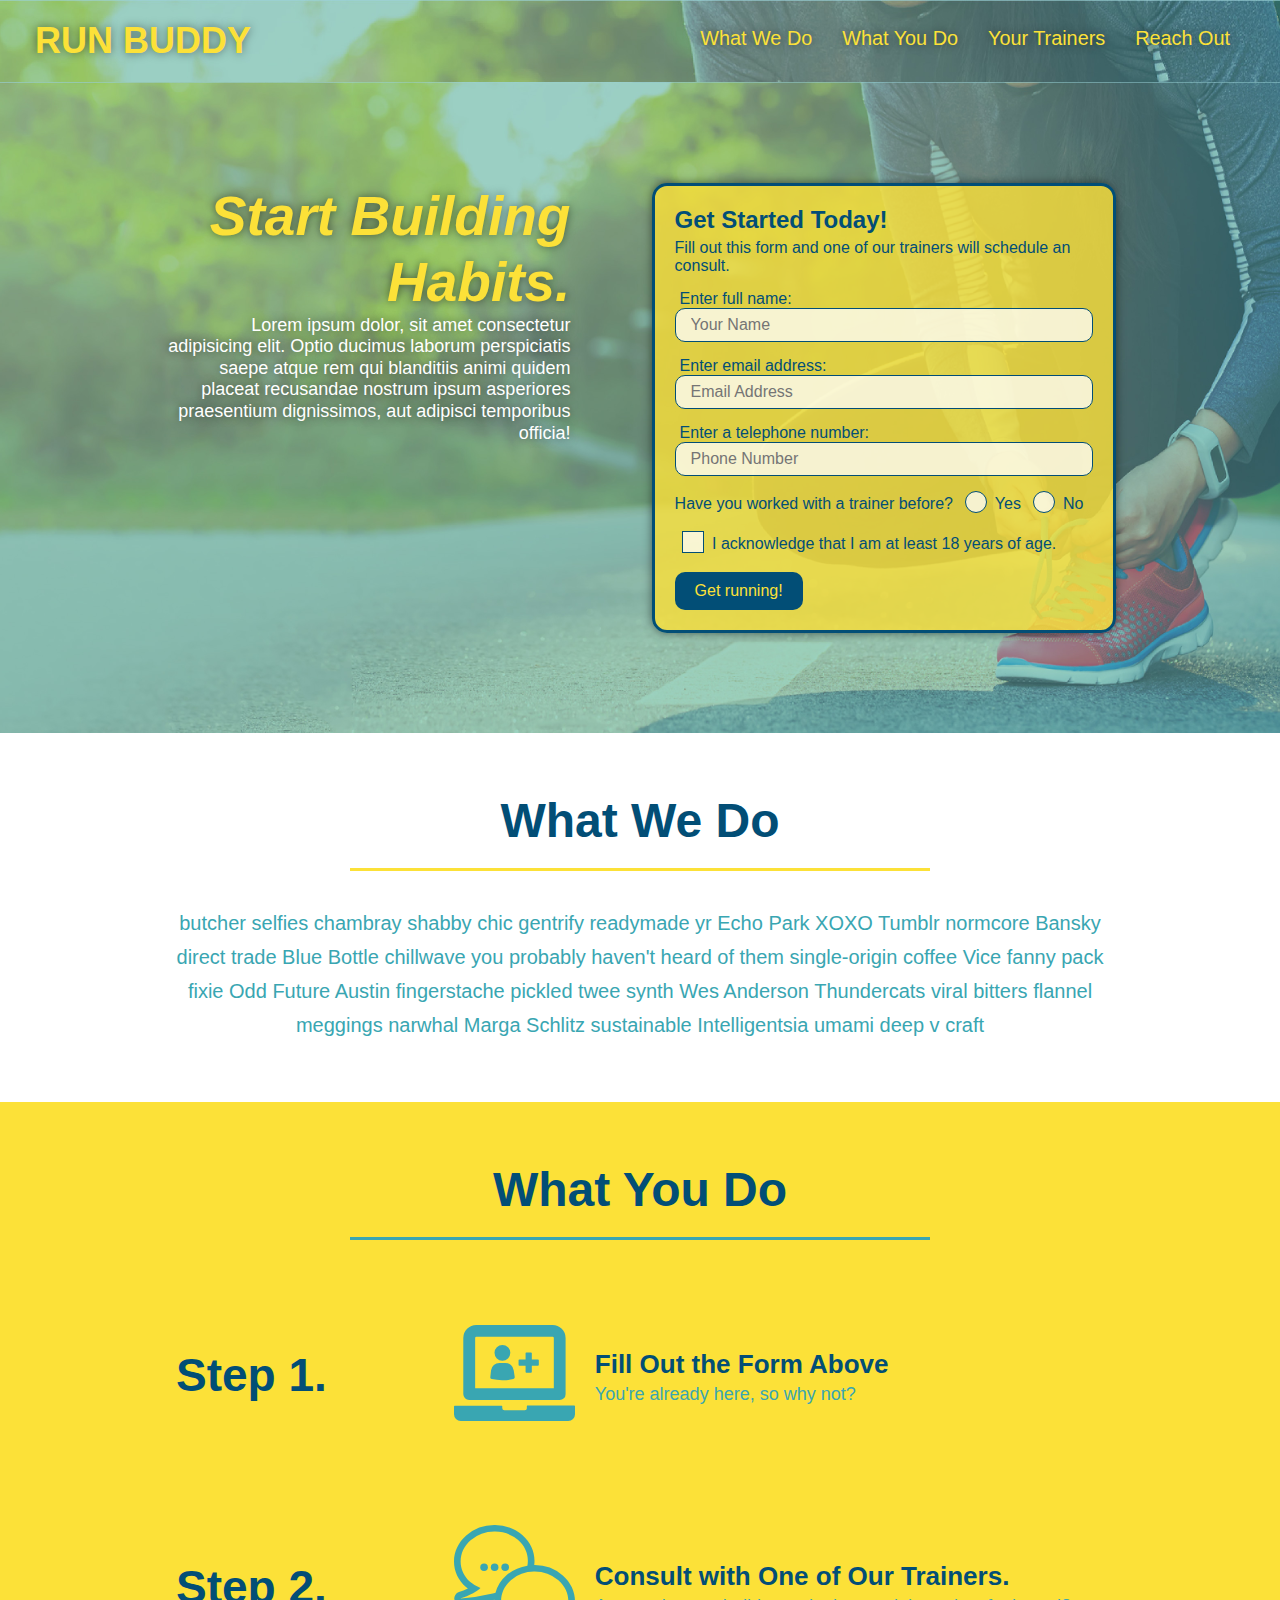
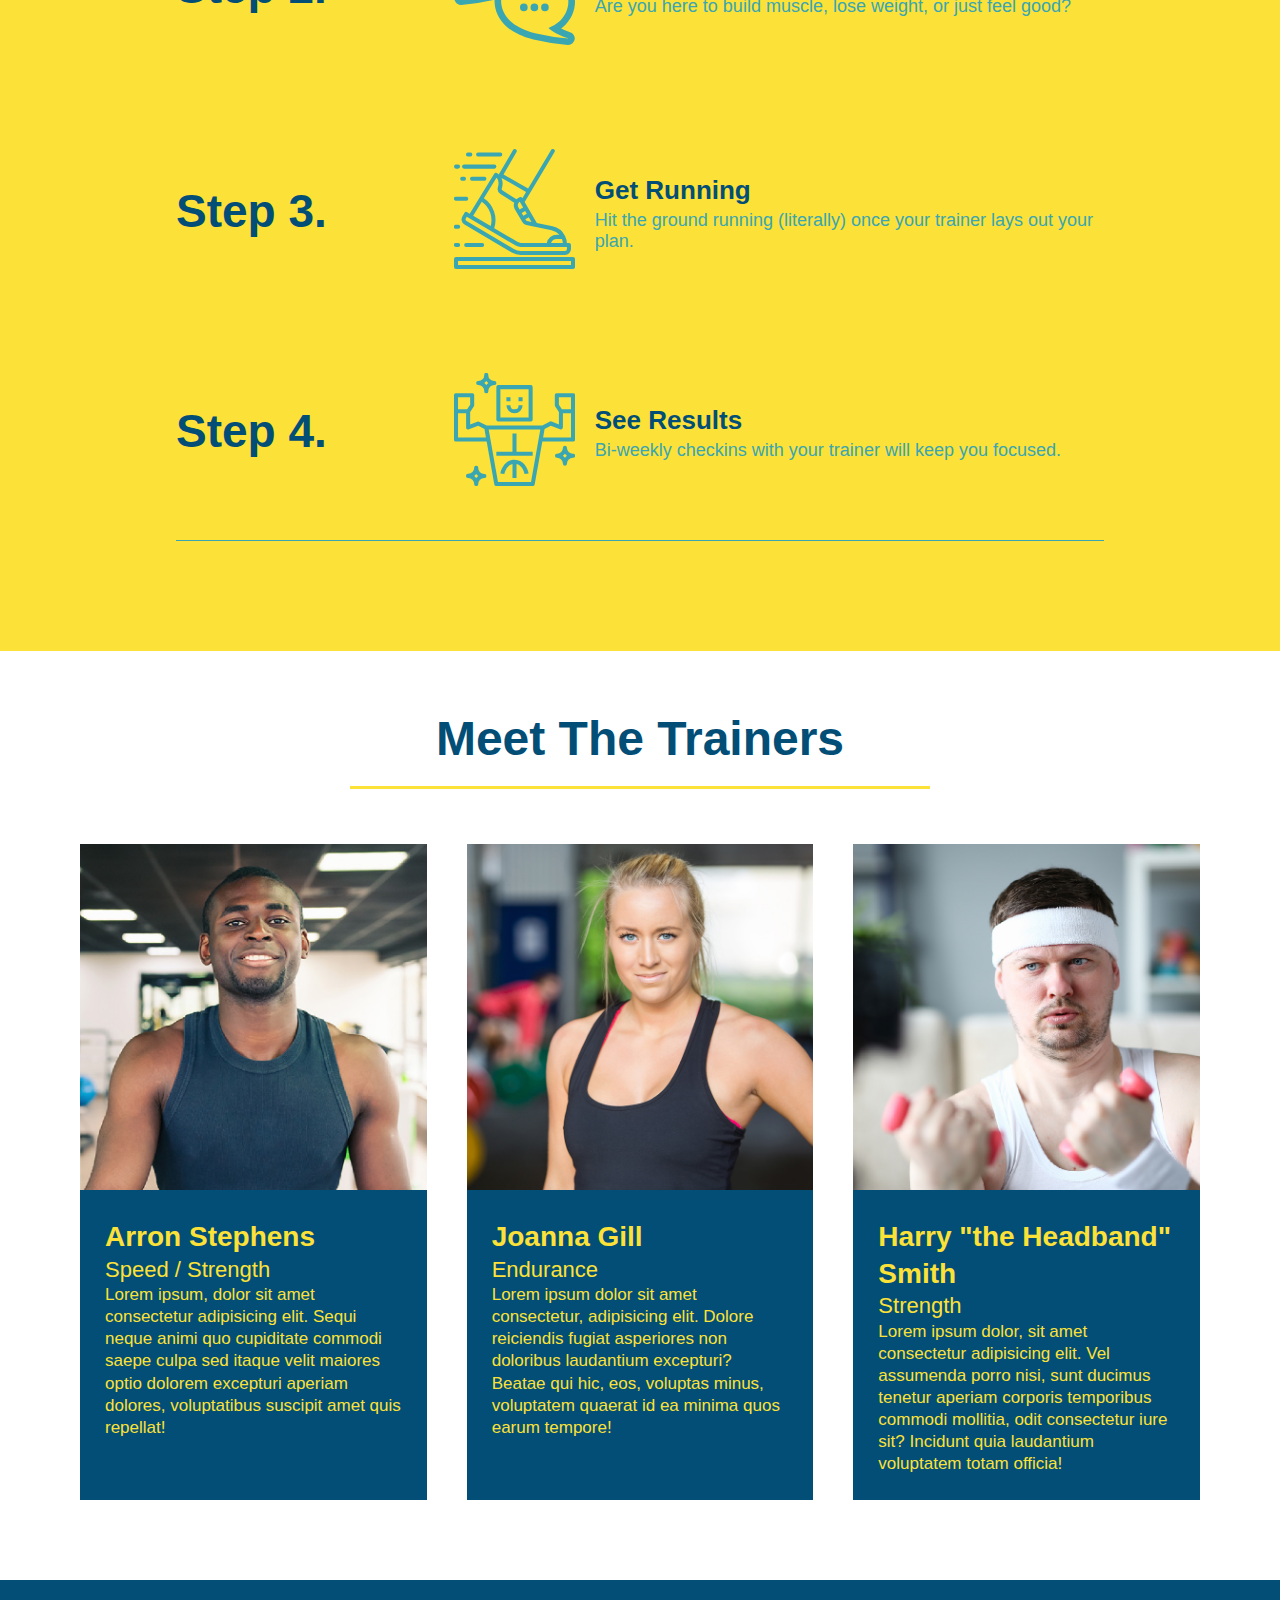
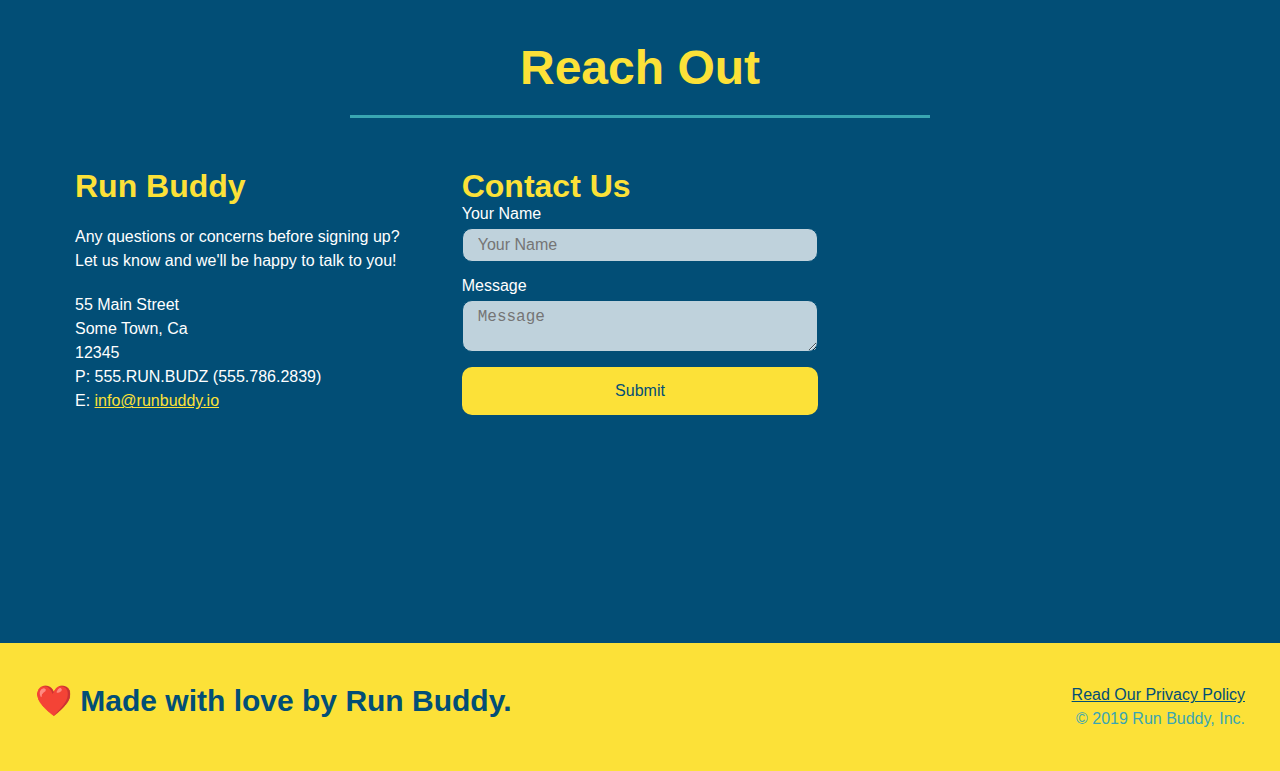
<file: index.html>
<!DOCTYPE html>
<html lang="en">
    <head>
        <link rel="stylesheet" href="./assets/css/style.css"/>
        <meta charset="UTF-8"/>
        <title>Run Buddy</title>
        <meta name="viewport" content="width=device-width, initial-scale=1.0" />
    </head>
    <body>
        <header>
            <h1>
                <a href="/">RUN BUDDY</a>
            </h1>
            <nav>
                <ul>
                    <li>
                        <a href="#what-we-do">What We Do</a>
                    </li>
                    <li>
                        <a href="#what-you-do">What You Do</a>
                    </li>
                    <li>
                        <a href="#your-trainers">Your Trainers</a>
                    </li>
                    <li>
                        <a href="#reach-out">Reach Out</a>
                    </li>
                </ul>
            </nav>
        </header>
        <!-- hero section -->
        <section class="hero">
            <div class="hero-cta">
                <h2>Start Building Habits.</h2>
                <p>
                    Lorem ipsum dolor, sit amet consectetur adipisicing elit. 
                    Optio ducimus laborum perspiciatis saepe atque rem qui blanditiis animi quidem placeat recusandae nostrum ipsum asperiores praesentium dignissimos, aut adipisci temporibus officia!
                </p>
            </div>
            <div class="hero-form">
                <h3>Get Started Today!</h3>
                <p>Fill out this form and one of our trainers will schedule an consult.</p>
                <form>
                    <label for="name">Enter full name:</label>
                    <input class="form-input" type="text" placeholder="Your Name" name="name" id="name"/>
                    <label for="email">Enter email address:</label>
                    <input class="form-input" type="email" placeholder="Email Address" name="email" id="email"/>
                    <label for="phone">Enter a telephone number:</label>
                    <input class="form-input" type="tel" placeholder="Phone Number" name="phone" id="phone"/>
                    <p>
                        Have you worked with a trainer before?
                        <span class="radio-wrapper">
                            <input type="radio" name="trainer-confirm" id="trainer-yes"/>
                            <label for="trainer-yes">Yes</label>
                        </span>
                        <span class="radio-wrapper">
                            <input type="radio" name="trainer-confirm" id="trainer-no"/>
                            <label for="trainer-no">No</label>
                        </span>
                    </p>
                    <p>
                        <span class="checkbox-wrapper">
                            <input type="checkbox" name="age-confirm" id="checkbox"/>
                            <label for="checkbox">
                                I acknowledge that I am at least 18 years of age.
                            </label>
                        </span>
                    </p>
                    <button type="submit">
                        Get running!
                    </button>
                </form>
            </div>
        </section>
        <!-- end hero -->

        <section id="what-we-do" class="intro">
            <div class="flex-row">
                <h2 class="section-title primary-border">
                    What We Do
                </h2>
            </div>
            <div class="flex-row">
                <p>
                    butcher selfies chambray shabby chic gentrify readymade yr Echo Park XOXO Tumblr normcore Bansky direct trade Blue Bottle chillwave you probably haven't heard of them single-origin coffee Vice fanny pack fixie Odd Future Austin fingerstache pickled twee synth Wes Anderson Thundercats viral bitters flannel meggings narwhal Marga Schlitz sustainable Intelligentsia umami deep v craft
                </p>
            </div>
        </section>

        <section id="what-you-do" class="steps">
            <div class="flex-row">
                <h2 class="section-title secondary-border">
                    What You Do
                </h2>
            </div>
            <div class="step">
                <h3>Step 1.</h3>
                <div class="step-info">
                    <div class="step-img">
                        <img src="./assets/images/step-1.svg" alt=""/>
                    </div>
                    <div class="step-text">
                        <h4>Fill Out the Form Above</h4>
                        <p>You're already here, so why not?</p>
                    </div>
                </div>
            </div>

            <div class="step">
                <h3>Step 2.</h3>
                <div class="step-info">
                    <div class="step-img">
                        <img src="./assets/images/step-2.svg" alt=""/>
                    </div>
                    <div class="step-text">
                        <h4>Consult with One of Our Trainers.</h4>
                        <p>Are you here to build muscle, lose weight, or just feel good?</p>
                    </div>
                </div>                
            </div>

            <div class="step">
                <h3>Step 3.</h3>
                <div class="step-info">
                    <div class="step-img">
                        <img src="./assets/images/step-3.svg" alt=""/>
                    </div>
                    <div class="step-text">
                        <h4>Get Running</h4>
                        <p>Hit the ground running (literally) once your trainer lays out your plan.</p>
                    </div>
                </div>                
            </div>

            <div class="step">
                <h3>Step 4.</h3>
                <div class="step-info">
                    <div class="step-img">
                        <img src="./assets/images/step-4.svg" alt=""/>
                    </div>
                    <div class="step-text">
                        <h4>See Results</h4>
                        <p>Bi-weekly checkins with your trainer will keep you focused.</p>
                    </div>
                </div>                
                <!-- <h3>Step 4: <span>See Results.</span></h3> -->                
            </div>
        </section>

        <section id="your-trainers">
            <div class="flex-row">
                <h2 class="section-title primary-border">
                    Meet The Trainers
                </h2>
            </div>
            <div class="trainers">
                <article class="trainer">
                    <img src="./assets/images/trainer-1.jpg" alt="Arron Stephens in his workout clothes, ready to pump iron."/>
                    <div class="trainer-bio">
                        <h3 class="trainer-name">Arron Stephens</h3>
                        <h4 class="trainer-role">Speed / Strength</h4>
                        <p>
                            Lorem ipsum, dolor sit amet consectetur adipisicing elit. Sequi neque animi quo cupiditate commodi saepe culpa sed
                            itaque velit maiores optio dolorem excepturi aperiam dolores, voluptatibus suscipit amet quis repellat!
                        </p>
                    </div>
                </article>
                <article class="trainer">
                    <img src="./assets/images/trainer-2.jpg" alt="Joanna Gill cooling off after a workout."/>
                    <div class="trainer-bio">
                        <h3 class="trainer-name">Joanna Gill</h3>
                        <h4 class="trainer-role">Endurance</h4>
                        <p>
                            Lorem ipsum dolor sit amet consectetur, adipisicing elit. Dolore reiciendis fugiat asperiores non doloribus laudantium excepturi? 
                            Beatae qui hic, eos, voluptas minus, voluptatem quaerat id ea minima quos earum tempore!
                        </p>
                    </div>
                </article>
                <article class="trainer">
                    <img src="./assets/images/trainer-3.jpg" alt="Harry Smith wearing a headband and lifting comically small pink weights."/>
                    <div class="trainer-bio">
                        <h3 class="trainer-name">Harry "the Headband" Smith</h3>
                        <h4 class="trainer-role">Strength</h4>
                        <p>
                            Lorem ipsum dolor, sit amet consectetur adipisicing elit. Vel assumenda porro nisi, sunt ducimus tenetur aperiam corporis temporibus 
                            commodi mollitia, odit consectetur iure sit? Incidunt quia laudantium voluptatem totam officia!
                        </p>
                    </div>
                </article>
            </div>
        </section>
        
        <section id="reach-out" class="contact">
            <div class="flex-row">
                <h2 class="section-title secondary-border">
                    Reach Out
                </h2>
            </div>
            <div class="contact-info">
                <div>
                    <h3>Run Buddy</h3>
                    <p>
                        Any questions or concerns before signing up?
                        <br/>
                        Let us know and we'll be happy to talk to you!
                    </p>
                    <address>
                        55 Main Street <br/>
                        Some Town, Ca <br/>
                        12345 <br/>
                        P: 555.RUN.BUDZ (555.786.2839)<br/>
                        E: <a href="mailto:info@runbuddy.io">info@runbuddy.io</a>
                    </address>
                </div>
                <div class="contact-form">
                    <h3>Contact Us</h3>
                    <form>
                        <label for="contact-name">Your Name</label>
                        <input type="text" id="contact-name" placeholder="Your Name"/>

                        <label for="contact-message">Message</label>
                        <textarea id="contact-message" placeholder="Message"></textarea>

                        <button type="submit">Submit</button>
                    </form>
                </div>
                <iframe
                    src="https://www.google.com/maps/embed?pb=!1m18!1m12!1m3!1d3594.5929712398597!2d-80.27683085014391!3d25.71789721661038!2m3!1f0!2f0!3f0!3m2!1i1024!2i768!4f13.1!3m3!1m2!1s0x88d9b8021fc6387d%3A0x38c0cfaa41f031ce!2sUniversity%20of%20Miami!5e0!3m2!1sen!2sus!4v1623702291942!5m2!1sen!2sus"
                    style="border:0;" 
                    allowfullscreen="" 
                    loading="lazy">
                </iframe>
            </div>
        </section>

        <footer>
            <h2>❤️ Made with love by Run Buddy.</h2>
            <div>
                <a href="./privacy-policy.html">Read Our Privacy Policy</a><br/>
                &copy; 2019 Run Buddy, Inc.
            </div>
        </footer>
        
    </body>
</html>
</file>
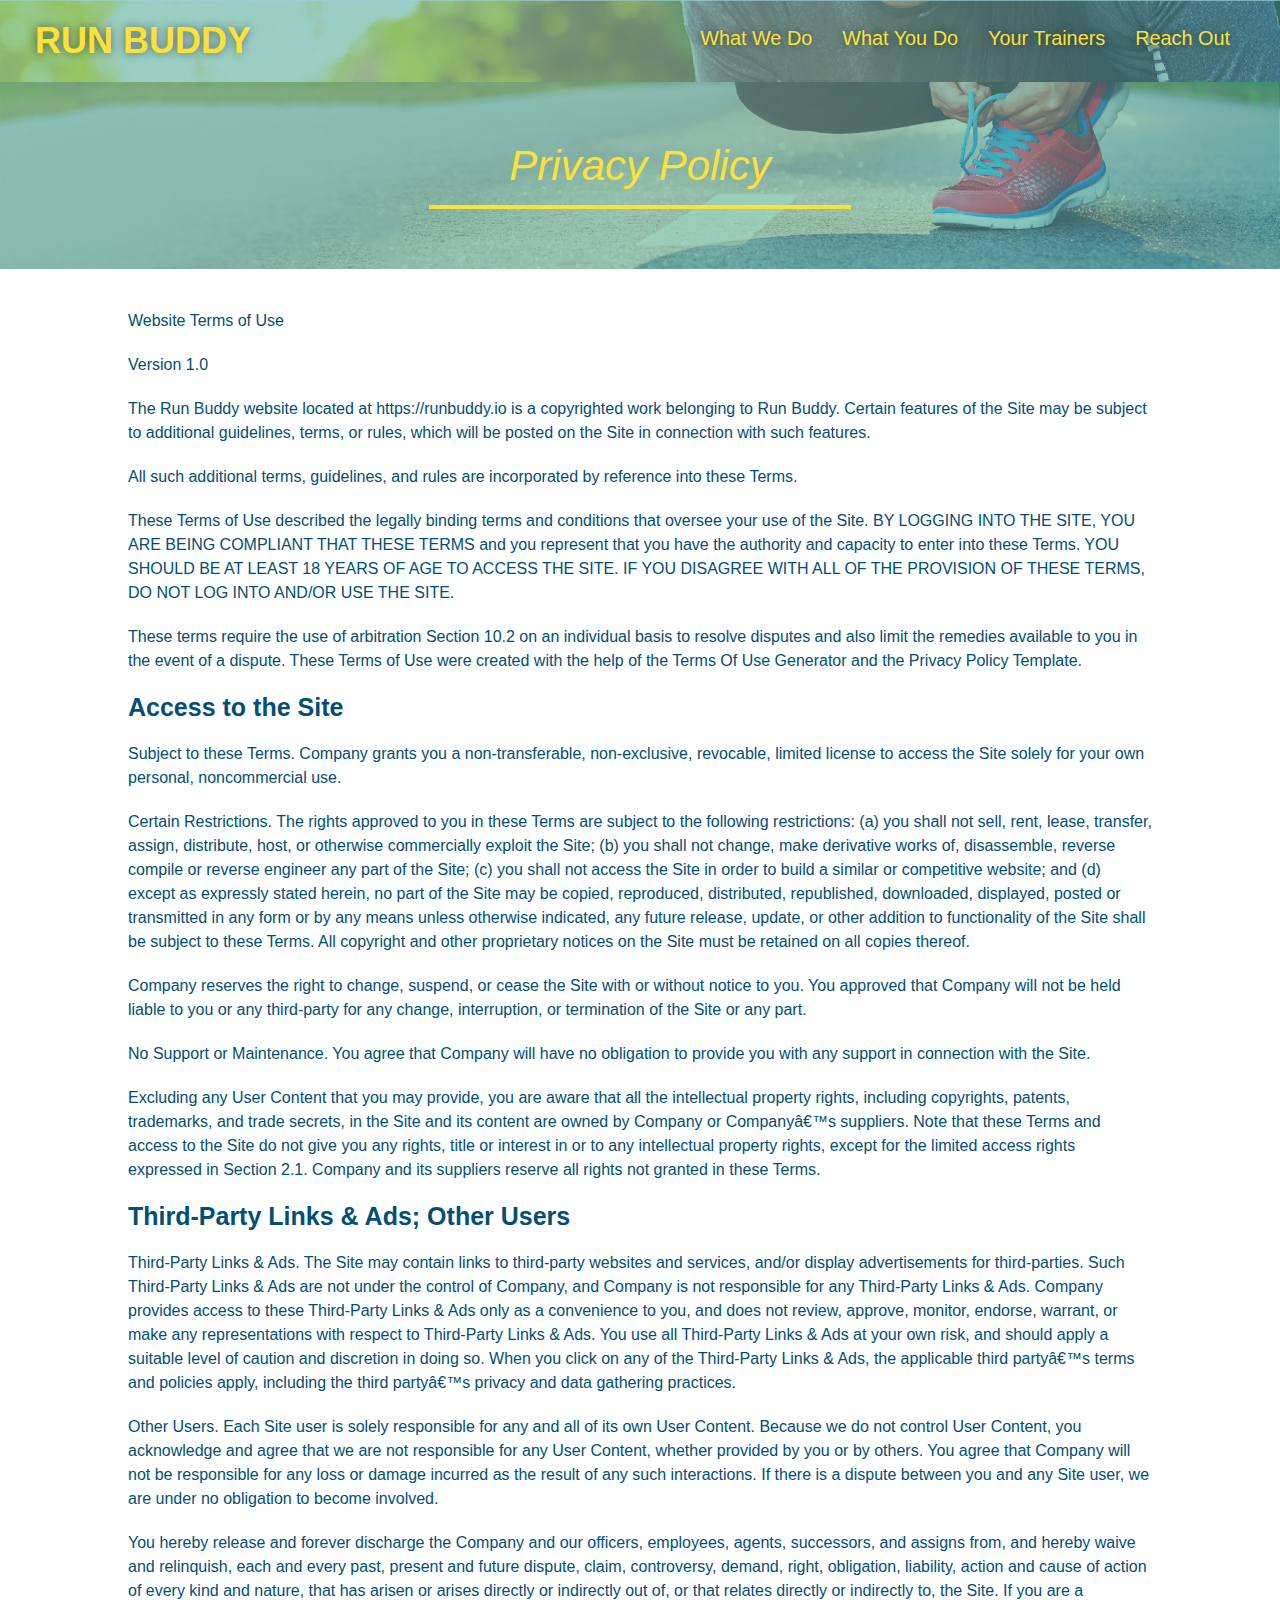
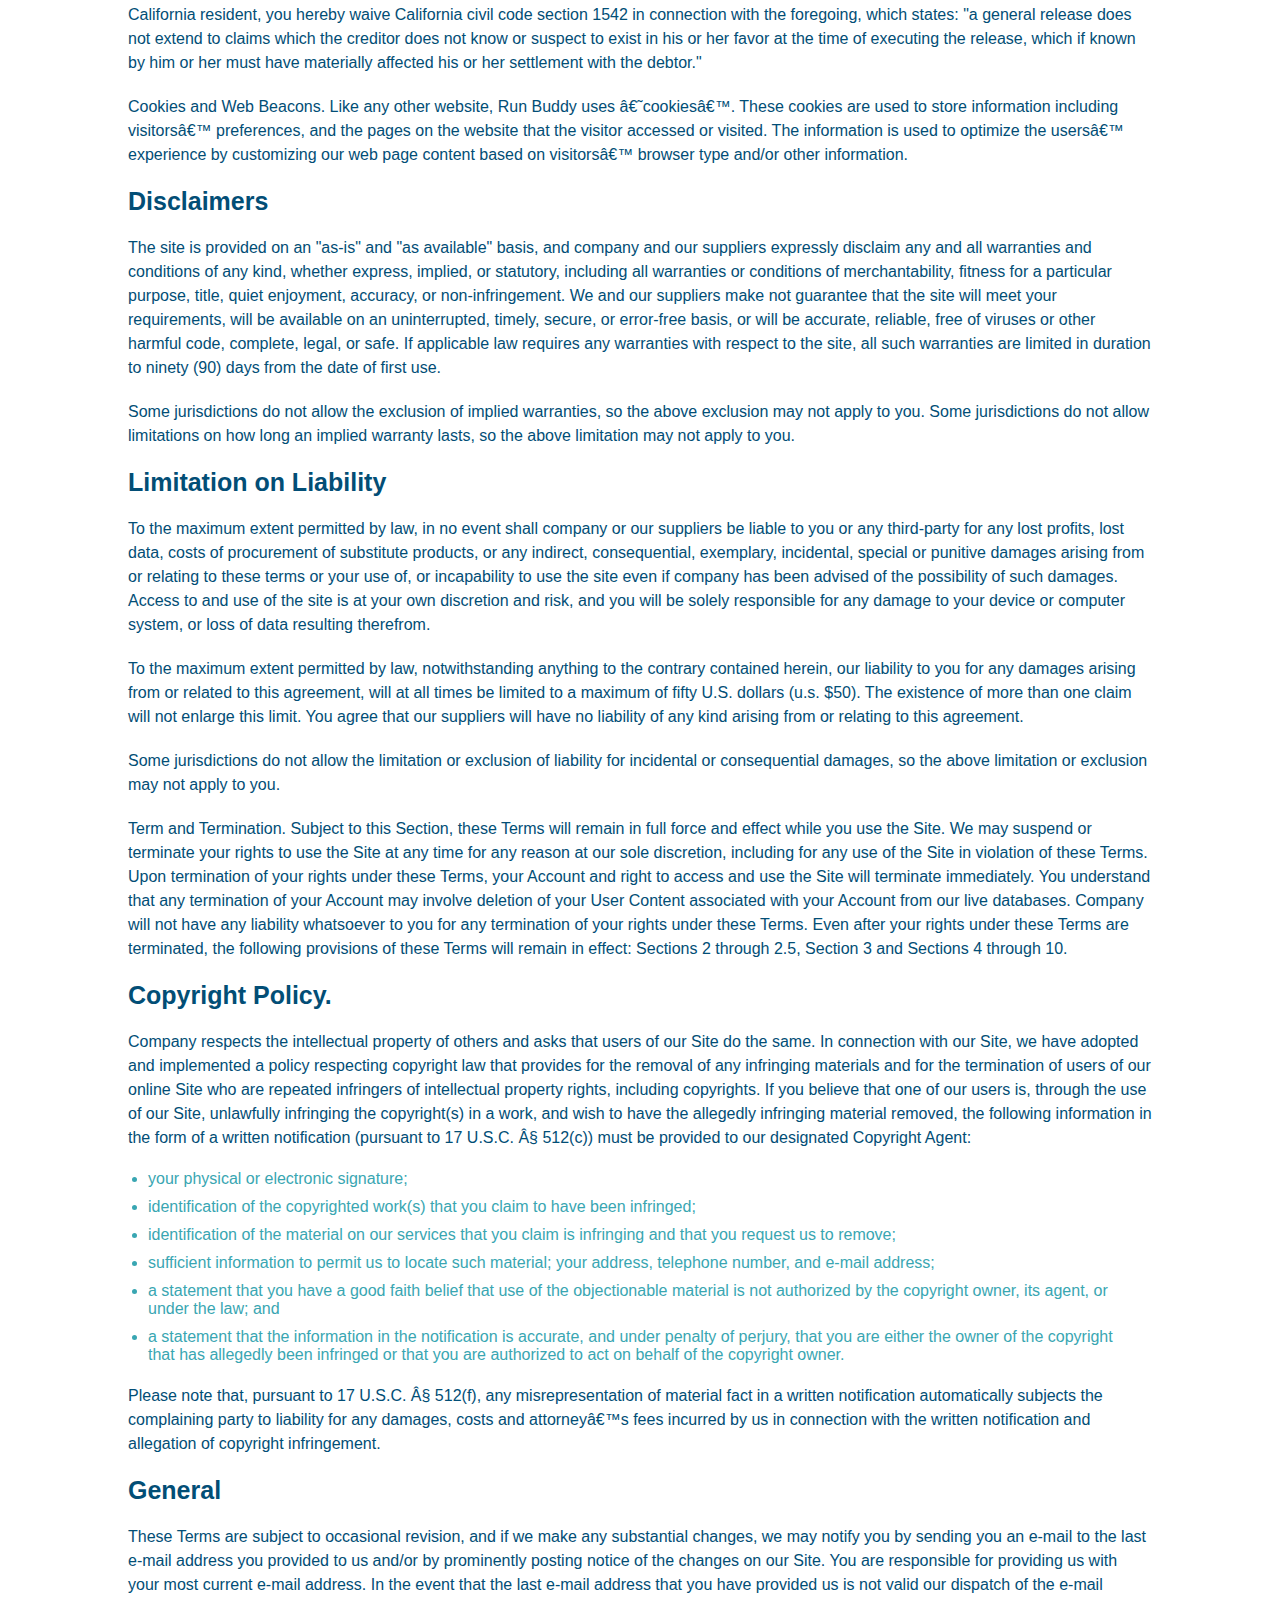
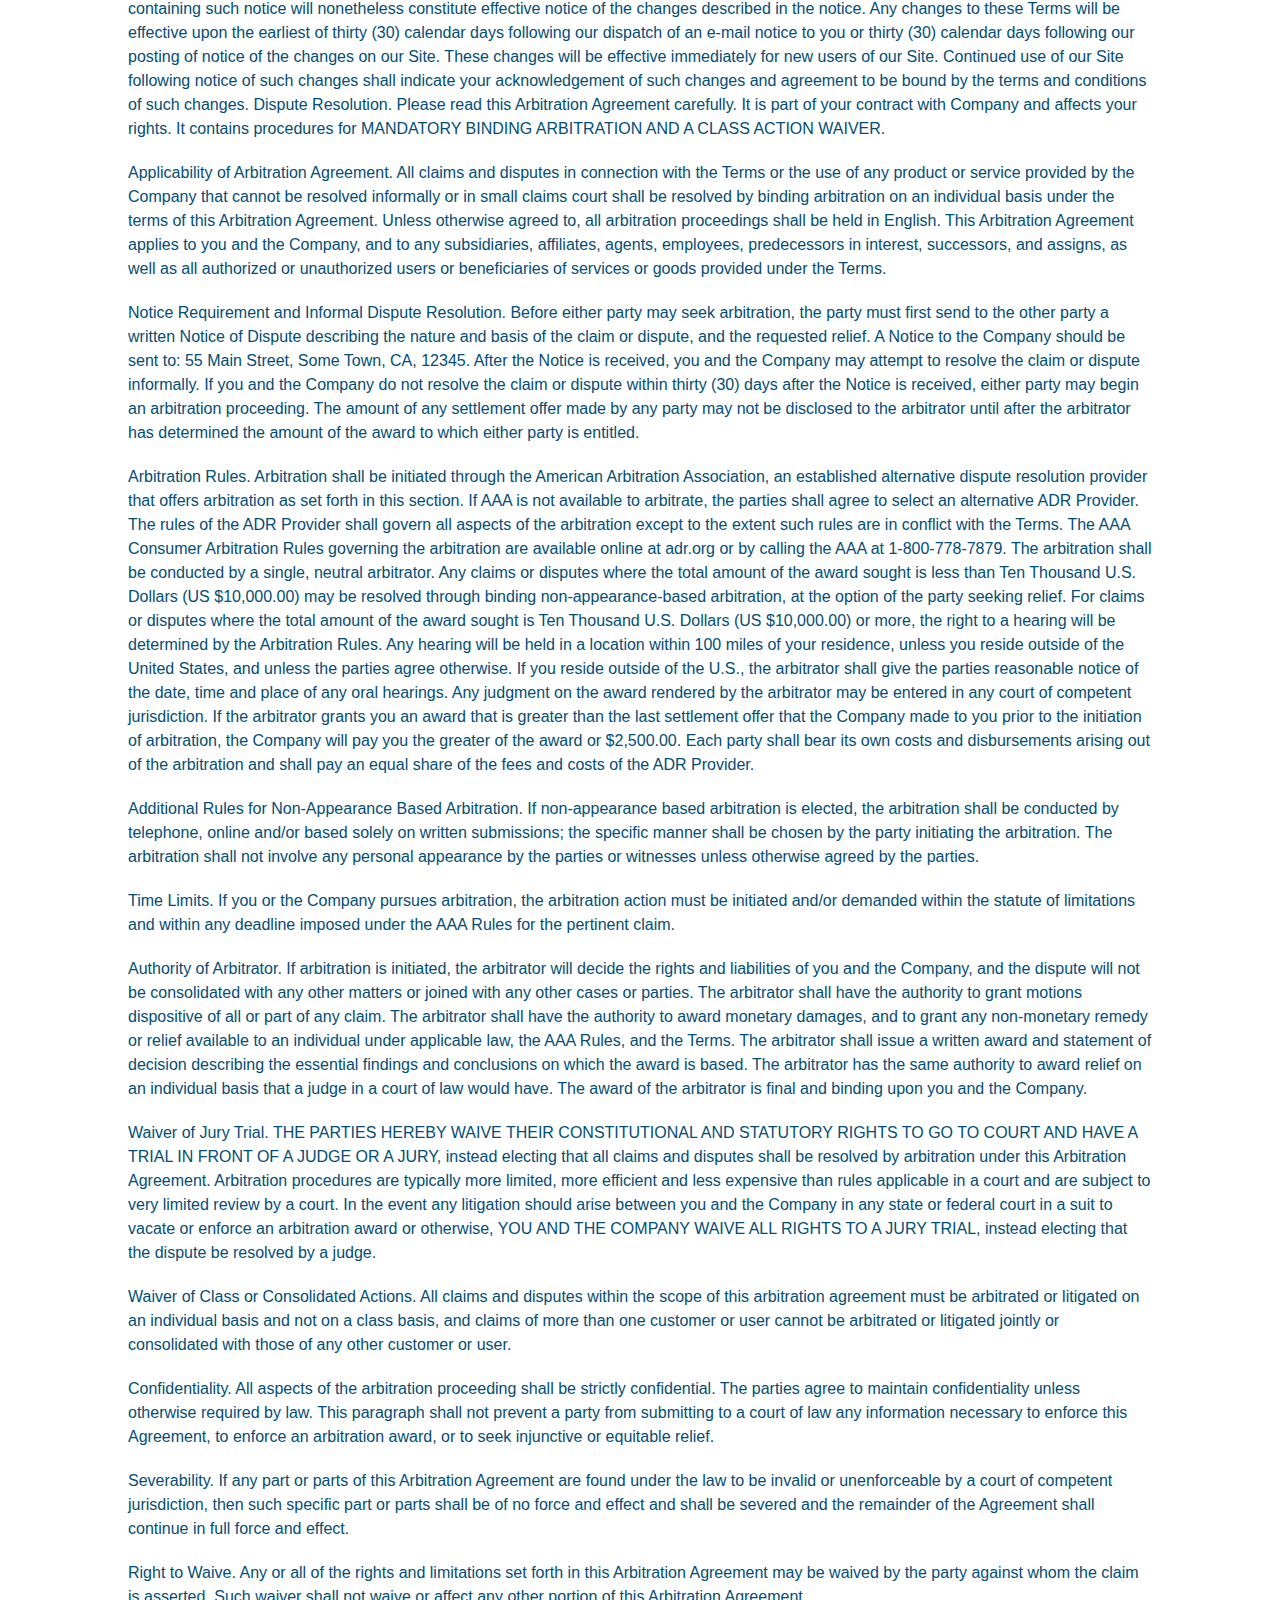
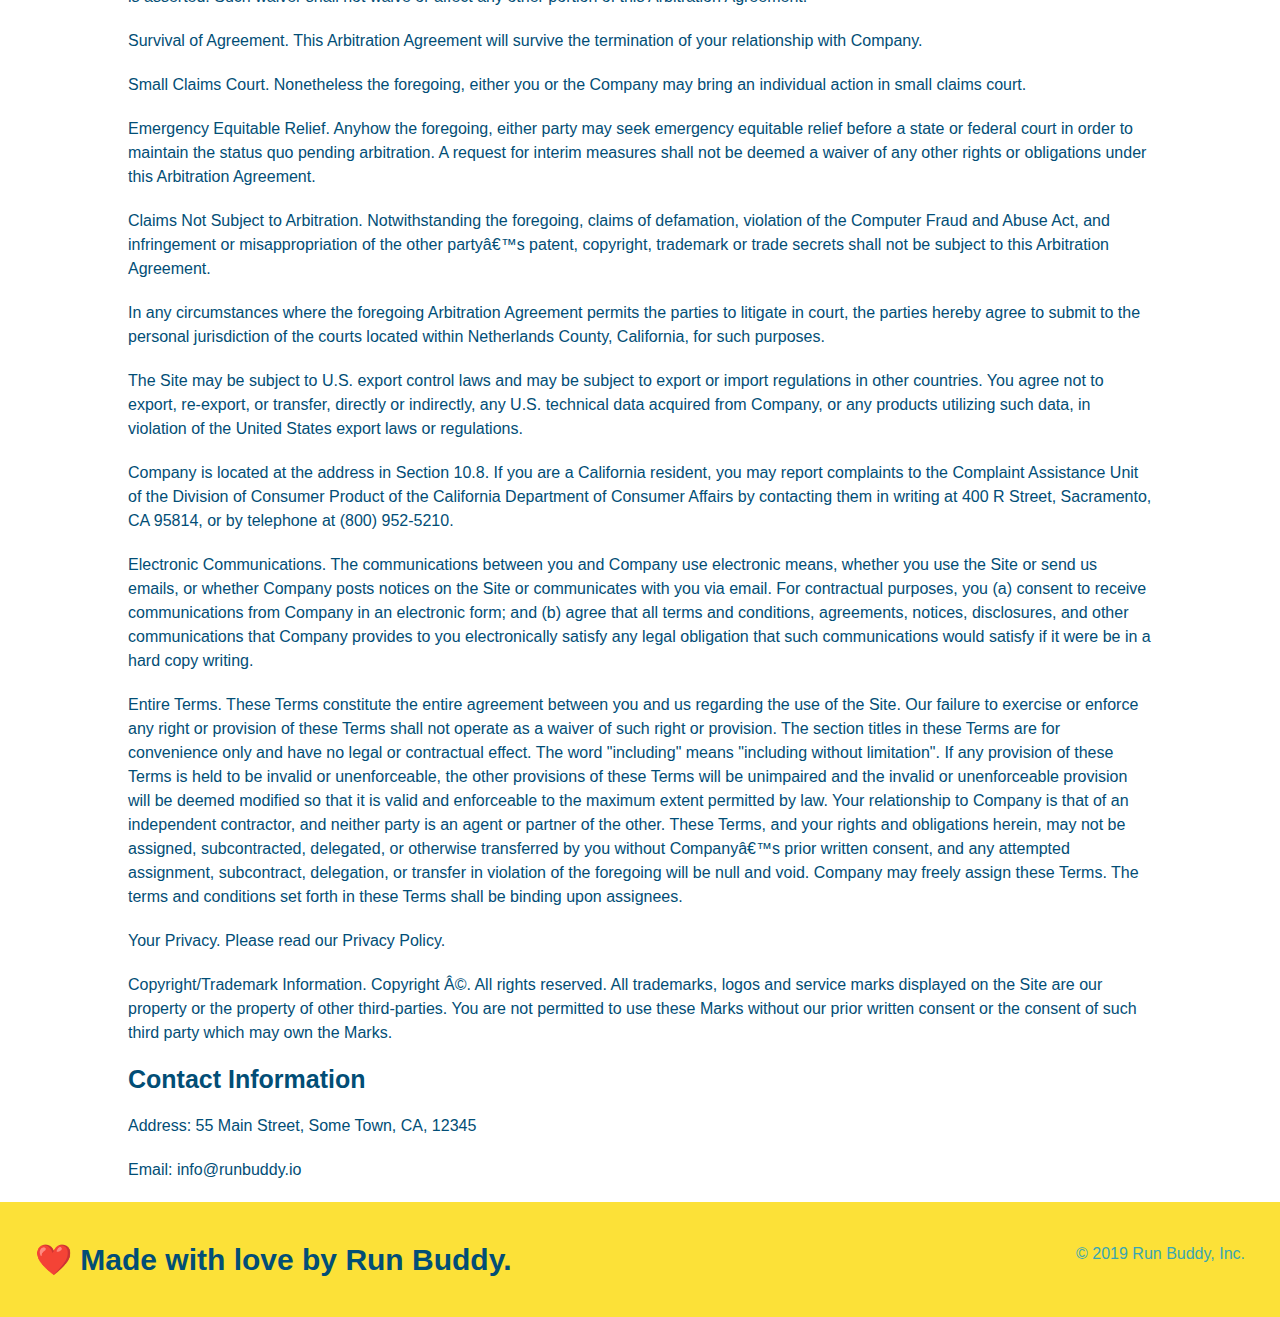
<file: privacy-policy.html>
<!DOCTYPE html>
<html lang="en">
<head>
    <meta charset="UTF-8">
    <title>Privacy Policy - Run Buddy</title>
    <meta name="viewport" content="width=device-width, initial-scale=1.0" />
    <link rel="stylesheet" href="./assets/css/style.css"/>
    <link rel="stylesheet" href="./assets/css/secondary-styles.css"/>
</head>
<body>
    <header>
        <h1>
            <a href="/">RUN BUDDY</a>
        </h1>
        <nav>
            <ul>
                <li>
                    <a href="./index.html#what-we-do">What We Do</a>
                </li>
                <li>
                    <a href="./index.html#what-you-do">What You Do</a>
                </li>
                <li>
                    <a href="./index.html#your-trainers">Your Trainers</a>
                </li>
                <li>
                    <a href="./index.html#reach-out">Reach Out</a>
                </li>
            </ul>
        </nav>
    </header>
    <section class="hero">
        <h2 class="page-title">
            Privacy Policy
        </h2>        
    </section>
    <article class="secondary-content">
        <p>
            Website Terms of Use
        </p>

        <p>
            Version 1.0
        </p>
    
        <p>
            The Run Buddy website located at https://runbuddy.io is a copyrighted work belonging to Run Buddy. Certain
            features of the Site may be subject to additional guidelines, terms, or rules, which will be posted on the Site
            in connection with such features.
        </p>

        <p>
            All such additional terms, guidelines, and rules are incorporated by reference into these Terms.
        </p>

        <p>
            These Terms of Use described the legally binding terms and conditions that oversee your use of the Site. BY
            LOGGING INTO THE SITE, YOU ARE BEING COMPLIANT THAT THESE TERMS and you represent that you have the authority
            and capacity to enter into these Terms. YOU SHOULD BE AT LEAST 18 YEARS OF AGE TO ACCESS THE SITE. IF YOU
            DISAGREE WITH ALL OF THE PROVISION OF THESE TERMS, DO NOT LOG INTO AND/OR USE THE SITE.
        </p>

        <p>
            These terms require the use of arbitration Section 10.2 on an individual basis to resolve disputes and also
            limit the remedies available to you in the event of a dispute. These Terms of Use were created with the help of
            the Terms Of Use Generator and the Privacy Policy Template.
        </p>

        <h3>
            Access to the Site
        </h3>

        <p>
            Subject to these Terms. Company grants you a non-transferable, non-exclusive, revocable, limited license to
            access the Site solely for your own personal, noncommercial use.
        </p>

        <p>
            Certain Restrictions. The rights approved to you in these Terms are subject to the following restrictions: (a)
            you shall not sell, rent, lease, transfer, assign, distribute, host, or otherwise commercially exploit the Site;
            (b) you shall not change, make derivative works of, disassemble, reverse compile or reverse engineer any part of
            the Site; (c) you shall not access the Site in order to build a similar or competitive website; and (d) except
            as expressly stated herein, no part of the Site may be copied, reproduced, distributed, republished, downloaded,
            displayed, posted or transmitted in any form or by any means unless otherwise indicated, any future release,
            update, or other addition to functionality of the Site shall be subject to these Terms. All copyright and other
            proprietary notices on the Site must be retained on all copies thereof.
        </p>

        <p>
            Company reserves the right to change, suspend, or cease the Site with or without notice to you. You approved
            that Company will not be held liable to you or any third-party for any change, interruption, or termination of
            the Site or any part.
        </p>

        <p>
            No Support or Maintenance. You agree that Company will have no obligation to provide you with any support in
            connection with the Site.
        </p>

        <p>
            Excluding any User Content that you may provide, you are aware that all the intellectual property rights,
            including copyrights, patents, trademarks, and trade secrets, in the Site and its content are owned by Company
            or Companyâ€™s suppliers. Note that these Terms and access to the Site do not give you any rights, title or
            interest in or to any intellectual property rights, except for the limited access rights expressed in Section
            2.1. Company and its suppliers reserve all rights not granted in these Terms.
        </p>

        <h3>
            Third-Party Links & Ads; Other Users
        </h3>

        <p>
            Third-Party Links & Ads. The Site may contain links to third-party websites and services, and/or display
            advertisements for third-parties. Such Third-Party Links & Ads are not under the control of Company, and Company
            is not responsible for any Third-Party Links & Ads. Company provides access to these Third-Party Links & Ads
            only as a convenience to you, and does not review, approve, monitor, endorse, warrant, or make any
            representations with respect to Third-Party Links & Ads. You use all Third-Party Links & Ads at your own risk,
            and should apply a suitable level of caution and discretion in doing so. When you click on any of the
            Third-Party Links & Ads, the applicable third partyâ€™s terms and policies apply, including the third partyâ€™s
            privacy and data gathering practices.
        </p>

        <p>
            Other Users. Each Site user is solely responsible for any and all of its own User Content. Because we do not
            control User Content, you acknowledge and agree that we are not responsible for any User Content, whether
            provided by you or by others. You agree that Company will not be responsible for any loss or damage incurred as
            the result of any such interactions. If there is a dispute between you and any Site user, we are under no
            obligation to become involved.
        </p>

        <p>
            You hereby release and forever discharge the Company and our officers, employees, agents, successors, and
            assigns from, and hereby waive and relinquish, each and every past, present and future dispute, claim,
            controversy, demand, right, obligation, liability, action and cause of action of every kind and nature, that has
            arisen or arises directly or indirectly out of, or that relates directly or indirectly to, the Site. If you are
            a California resident, you hereby waive California civil code section 1542 in connection with the foregoing,
            which states: "a general release does not extend to claims which the creditor does not know or suspect to exist
            in his or her favor at the time of executing the release, which if known by him or her must have materially
            affected his or her settlement with the debtor."
        </p>

        <p>
            Cookies and Web Beacons. Like any other website, Run Buddy uses â€˜cookiesâ€™. These cookies are used to store
            information including visitorsâ€™ preferences, and the pages on the website that the visitor accessed or visited.
            The information is used to optimize the usersâ€™ experience by customizing our web page content based on visitorsâ€™
            browser type and/or other information.
        </p>

        <h3>
            Disclaimers
        </h3>

        <p>
            The site is provided on an "as-is" and "as available" basis, and company and our suppliers expressly disclaim
            any and all warranties and conditions of any kind, whether express, implied, or statutory, including all
            warranties or conditions of merchantability, fitness for a particular purpose, title, quiet enjoyment, accuracy,
            or non-infringement. We and our suppliers make not guarantee that the site will meet your requirements, will be
            available on an uninterrupted, timely, secure, or error-free basis, or will be accurate, reliable, free of
            viruses or other harmful code, complete, legal, or safe. If applicable law requires any warranties with respect
            to the site, all such warranties are limited in duration to ninety (90) days from the date of first use.
        </p>

        <p>
            Some jurisdictions do not allow the exclusion of implied warranties, so the above exclusion may not apply to
            you. Some jurisdictions do not allow limitations on how long an implied warranty lasts, so the above limitation
            may not apply to you.
        </p>

        <h3>
            Limitation on Liability
        </h3>

        <p>
            To the maximum extent permitted by law, in no event shall company or our suppliers be liable to you or any
            third-party for any lost profits, lost data, costs of procurement of substitute products, or any indirect,
            consequential, exemplary, incidental, special or punitive damages arising from or relating to these terms or
            your use of, or incapability to use the site even if company has been advised of the possibility of such
            damages. Access to and use of the site is at your own discretion and risk, and you will be solely responsible
            for any damage to your device or computer system, or loss of data resulting therefrom.
        </p>

        <p>
            To the maximum extent permitted by law, notwithstanding anything to the contrary contained herein, our liability
            to you for any damages arising from or related to this agreement, will at all times be limited to a maximum of
            fifty U.S. dollars (u.s. $50). The existence of more than one claim will not enlarge this limit. You agree that
            our suppliers will have no liability of any kind arising from or relating to this agreement.
        </p>

        <p>
            Some jurisdictions do not allow the limitation or exclusion of liability for incidental or consequential
            damages, so the above limitation or exclusion may not apply to you.
        </p>

        <p>
            Term and Termination. Subject to this Section, these Terms will remain in full force and effect while you use
            the Site. We may suspend or terminate your rights to use the Site at any time for any reason at our sole
            discretion, including for any use of the Site in violation of these Terms. Upon termination of your rights under
            these Terms, your Account and right to access and use the Site will terminate immediately. You understand that
            any termination of your Account may involve deletion of your User Content associated with your Account from our
            live databases. Company will not have any liability whatsoever to you for any termination of your rights under
            these Terms. Even after your rights under these Terms are terminated, the following provisions of these Terms
            will remain in effect: Sections 2 through 2.5, Section 3 and Sections 4 through 10.
        </p>

        <h3>
            Copyright Policy.
        </h3>

        <p>
            Company respects the intellectual property of others and asks that users of our Site do the same. In connection
            with our Site, we have adopted and implemented a policy respecting copyright law that provides for the removal
            of any infringing materials and for the termination of users of our online Site who are repeated infringers of
            intellectual property rights, including copyrights. If you believe that one of our users is, through the use of
            our Site, unlawfully infringing the copyright(s) in a work, and wish to have the allegedly infringing material
            removed, the following information in the form of a written notification (pursuant to 17 U.S.C. Â§ 512(c)) must
            be provided to our designated Copyright Agent:
        </p>

        <ul>
            <li>
                your physical or electronic signature;
            </li>
            <li>
                identification of the copyrighted work(s) that you claim to have been infringed;
            </li>
            <li>
                identification of the material on our services that you claim is infringing and that you request us to remove;
            </li>
            <li>
                sufficient information to permit us to locate such material; your address, telephone number, and e-mail
                address;
            </li>
            <li>
                a statement that you have a good faith belief that use of the objectionable material is not authorized by the
                copyright owner, its agent, or under the law; and
            </li>
            <li>
                a statement that the information in the notification is accurate, and under penalty of perjury, that you are
                either the owner of the copyright that has allegedly been infringed or that you are authorized to act on
                behalf of the copyright owner.
            </li>
        </ul>

        <p>
            Please note that, pursuant to 17 U.S.C. Â§ 512(f), any misrepresentation of material fact in a written
            notification automatically subjects the complaining party to liability for any damages, costs and attorneyâ€™s
            fees incurred by us in connection with the written notification and allegation of copyright infringement.
        </p>

        <h3>
            General
        </h3>

        <p>
            These Terms are subject to occasional revision, and if we make any substantial changes, we may notify you by
            sending you an e-mail to the last e-mail address you provided to us and/or by prominently posting notice of the
            changes on our Site. You are responsible for providing us with your most current e-mail address. In the event
            that the last e-mail address that you have provided us is not valid our dispatch of the e-mail containing such
            notice will nonetheless constitute effective notice of the changes described in the notice. Any changes to these
            Terms will be effective upon the earliest of thirty (30) calendar days following our dispatch of an e-mail
            notice to you or thirty (30) calendar days following our posting of notice of the changes on our Site. These
            changes will be effective immediately for new users of our Site. Continued use of our Site following notice of
            such changes shall indicate your acknowledgement of such changes and agreement to be bound by the terms and
            conditions of such changes. Dispute Resolution. Please read this Arbitration Agreement carefully. It is part of
            your contract with Company and affects your rights. It contains procedures for MANDATORY BINDING ARBITRATION AND
            A CLASS ACTION WAIVER.
        </p>

        <p>
            Applicability of Arbitration Agreement. All claims and disputes in connection with the Terms or the use of any
            product or service provided by the Company that cannot be resolved informally or in small claims court shall be
            resolved by binding arbitration on an individual basis under the terms of this Arbitration Agreement. Unless
            otherwise agreed to, all arbitration proceedings shall be held in English. This Arbitration Agreement applies to
            you and the Company, and to any subsidiaries, affiliates, agents, employees, predecessors in interest,
            successors, and assigns, as well as all authorized or unauthorized users or beneficiaries of services or goods
            provided under the Terms.
        </p>

        <p>
            Notice Requirement and Informal Dispute Resolution. Before either party may seek arbitration, the party must
            first send to the other party a written Notice of Dispute describing the nature and basis of the claim or
            dispute, and the requested relief. A Notice to the Company should be sent to: 55 Main Street, Some Town, CA,
            12345. After the Notice is received, you and the Company may attempt to resolve the claim or dispute informally.
            If you and the Company do not resolve the claim or dispute within thirty (30) days after the Notice is received,
            either party may begin an arbitration proceeding. The amount of any settlement offer made by any party may not
            be disclosed to the arbitrator until after the arbitrator has determined the amount of the award to which either
            party is entitled.
        </p>

        <p>
            Arbitration Rules. Arbitration shall be initiated through the American Arbitration Association, an established
            alternative dispute resolution provider that offers arbitration as set forth in this section. If AAA is not
            available to arbitrate, the parties shall agree to select an alternative ADR Provider. The rules of the ADR
            Provider shall govern all aspects of the arbitration except to the extent such rules are in conflict with the
            Terms. The AAA Consumer Arbitration Rules governing the arbitration are available online at adr.org or by
            calling the AAA at 1-800-778-7879. The arbitration shall be conducted by a single, neutral arbitrator. Any
            claims or disputes where the total amount of the award sought is less than Ten Thousand U.S. Dollars (US
            $10,000.00) may be resolved through binding non-appearance-based arbitration, at the option of the party seeking
            relief. For claims or disputes where the total amount of the award sought is Ten Thousand U.S. Dollars (US
            $10,000.00) or more, the right to a hearing will be determined by the Arbitration Rules. Any hearing will be
            held in a location within 100 miles of your residence, unless you reside outside of the United States, and
            unless the parties agree otherwise. If you reside outside of the U.S., the arbitrator shall give the parties
            reasonable notice of the date, time and place of any oral hearings. Any judgment on the award rendered by the
            arbitrator may be entered in any court of competent jurisdiction. If the arbitrator grants you an award that is
            greater than the last settlement offer that the Company made to you prior to the initiation of arbitration, the
            Company will pay you the greater of the award or $2,500.00. Each party shall bear its own costs and
            disbursements arising out of the arbitration and shall pay an equal share of the fees and costs of the ADR
            Provider.
        </p>

        <p>
            Additional Rules for Non-Appearance Based Arbitration. If non-appearance based arbitration is elected, the
            arbitration shall be conducted by telephone, online and/or based solely on written submissions; the specific
            manner shall be chosen by the party initiating the arbitration. The arbitration shall not involve any personal
            appearance by the parties or witnesses unless otherwise agreed by the parties.
        </p>

        <p>
            Time Limits. If you or the Company pursues arbitration, the arbitration action must be initiated and/or demanded
            within the statute of limitations and within any deadline imposed under the AAA Rules for the pertinent claim.
        </p>

        <p>
            Authority of Arbitrator. If arbitration is initiated, the arbitrator will decide the rights and liabilities of
            you and the Company, and the dispute will not be consolidated with any other matters or joined with any other
            cases or parties. The arbitrator shall have the authority to grant motions dispositive of all or part of any
            claim. The arbitrator shall have the authority to award monetary damages, and to grant any non-monetary remedy
            or relief available to an individual under applicable law, the AAA Rules, and the Terms. The arbitrator shall
            issue a written award and statement of decision describing the essential findings and conclusions on which the
            award is based. The arbitrator has the same authority to award relief on an individual basis that a judge in a
            court of law would have. The award of the arbitrator is final and binding upon you and the Company.
        </p>

        <p>
            Waiver of Jury Trial. THE PARTIES HEREBY WAIVE THEIR CONSTITUTIONAL AND STATUTORY RIGHTS TO GO TO COURT AND HAVE
            A TRIAL IN FRONT OF A JUDGE OR A JURY, instead electing that all claims and disputes shall be resolved by
            arbitration under this Arbitration Agreement. Arbitration procedures are typically more limited, more efficient
            and less expensive than rules applicable in a court and are subject to very limited review by a court. In the
            event any litigation should arise between you and the Company in any state or federal court in a suit to vacate
            or enforce an arbitration award or otherwise, YOU AND THE COMPANY WAIVE ALL RIGHTS TO A JURY TRIAL, instead
            electing that the dispute be resolved by a judge.
        </p>

        <p>
            Waiver of Class or Consolidated Actions. All claims and disputes within the scope of this arbitration agreement
            must be arbitrated or litigated on an individual basis and not on a class basis, and claims of more than one
            customer or user cannot be arbitrated or litigated jointly or consolidated with those of any other customer or
            user.
        </p>

        <p>
            Confidentiality. All aspects of the arbitration proceeding shall be strictly confidential. The parties agree to
            maintain confidentiality unless otherwise required by law. This paragraph shall not prevent a party from
            submitting to a court of law any information necessary to enforce this Agreement, to enforce an arbitration
            award, or to seek injunctive or equitable relief.
        </p>

        <p>
            Severability. If any part or parts of this Arbitration Agreement are found under the law to be invalid or
            unenforceable by a court of competent jurisdiction, then such specific part or parts shall be of no force and
            effect and shall be severed and the remainder of the Agreement shall continue in full force and effect.
        </p>

        <p>
            Right to Waive. Any or all of the rights and limitations set forth in this Arbitration Agreement may be waived
            by the party against whom the claim is asserted. Such waiver shall not waive or affect any other portion of this
            Arbitration Agreement.
        </p>

        <p>
            Survival of Agreement. This Arbitration Agreement will survive the termination of your relationship with
            Company.
        </p>

        <p>
            Small Claims Court. Nonetheless the foregoing, either you or the Company may bring an individual action in small
            claims court.
        </p>

        <p>
            Emergency Equitable Relief. Anyhow the foregoing, either party may seek emergency equitable relief before a
            state or federal court in order to maintain the status quo pending arbitration. A request for interim measures
            shall not be deemed a waiver of any other rights or obligations under this Arbitration Agreement.
        </p>

        <p>
            Claims Not Subject to Arbitration. Notwithstanding the foregoing, claims of defamation, violation of the
            Computer Fraud and Abuse Act, and infringement or misappropriation of the other partyâ€™s patent, copyright,
            trademark or trade secrets shall not be subject to this Arbitration Agreement.
        </p>

        <p>
            In any circumstances where the foregoing Arbitration Agreement permits the parties to litigate in court, the
            parties hereby agree to submit to the personal jurisdiction of the courts located within Netherlands County,
            California, for such purposes.
        </p>

        <p>
            The Site may be subject to U.S. export control laws and may be subject to export or import regulations in other
            countries. You agree not to export, re-export, or transfer, directly or indirectly, any U.S. technical data
            acquired from Company, or any products utilizing such data, in violation of the United States export laws or
            regulations.
        </p>

        <p>
            Company is located at the address in Section 10.8. If you are a California resident, you may report complaints
            to the Complaint Assistance Unit of the Division of Consumer Product of the California Department of Consumer
            Affairs by contacting them in writing at 400 R Street, Sacramento, CA 95814, or by telephone at (800) 952-5210.
        </p>

        <p>
            Electronic Communications. The communications between you and Company use electronic means, whether you use the
            Site or send us emails, or whether Company posts notices on the Site or communicates with you via email. For
            contractual purposes, you (a) consent to receive communications from Company in an electronic form; and (b)
            agree that all terms and conditions, agreements, notices, disclosures, and other communications that Company
            provides to you electronically satisfy any legal obligation that such communications would satisfy if it were be
            in a hard copy writing.
        </p>

        <p>
            Entire Terms. These Terms constitute the entire agreement between you and us regarding the use of the Site. Our
            failure to exercise or enforce any right or provision of these Terms shall not operate as a waiver of such right
            or provision. The section titles in these Terms are for convenience only and have no legal or contractual
            effect. The word "including" means "including without limitation". If any provision of these Terms is held to be
            invalid or unenforceable, the other provisions of these Terms will be unimpaired and the invalid or
            unenforceable provision will be deemed modified so that it is valid and enforceable to the maximum extent
            permitted by law. Your relationship to Company is that of an independent contractor, and neither party is an
            agent or partner of the other. These Terms, and your rights and obligations herein, may not be assigned,
            subcontracted, delegated, or otherwise transferred by you without Companyâ€™s prior written consent, and any
            attempted assignment, subcontract, delegation, or transfer in violation of the foregoing will be null and void.
            Company may freely assign these Terms. The terms and conditions set forth in these Terms shall be binding upon
            assignees.
        </p>

        <p>
            Your Privacy. Please read our Privacy Policy.
        </p>

        <p>
            Copyright/Trademark Information. Copyright Â©. All rights reserved. All trademarks, logos and service marks
            displayed on the Site are our property or the property of other third-parties. You are not permitted to use
            these Marks without our prior written consent or the consent of such third party which may own the Marks.
        </p>

        <h3>
            Contact Information
        </h3>

        <p>
            Address: 55 Main Street, Some Town, CA, 12345
        </p>

        <p>
            Email: info@runbuddy.io
        </p>
    </article>
    <footer>
        <h2>❤️ Made with love by Run Buddy.</h2>
        <div>
            &copy; 2019 Run Buddy, Inc.
        </div>
    </footer>
</body>
</html>
</file>
<file: assets/css/style.css>
* {
    margin: 0;
    padding: 0;
    box-sizing: border-box;
}
:root {
    --primary-color: #fce138;
    --secondary-color: #024e76;
    --tertiary-color: #39a6b2;
}

body {
    color: var(--tertiary-color);
    font-family: Helvetica, Arial, sans-serif;
}

header {
    padding: 20px 35px;
    background-color: var(--tertiary-color);
    display: flex;
    justify-content: space-between;
    flex-wrap: wrap;
    position: -webkit-sticky;
    position: sticky;
    top: 0;
    background-image: url("../images/hero-bg-less1.jpg");
    background-size: cover;
    background-attachment: fixed;
    background-position: 80%;
    z-index: 9999;
}

header h1 {
    font-weight: bold;
    font-size: 36px;
    color: var(--primary-color);
    margin: 0;
    text-shadow: 0 0 10px rgba( 0, 0, 0, 0.5);
}

header a {
    text-decoration: none;
    color: var(--primary-color);
}

header nav {
    margin: 7px 0;
}

header nav ul {
    display: flex;
    flex-wrap: wrap;
    justify-content: space-between;
    align-items: center;
    list-style: none;
}

header nav ul li a {
    padding: 10px 15px;
    font-weight: lighter;
    font-size: 1.55vw;
    text-shadow: 0 0 10px rgba(0, 0, 0, 0.5);
}
header nav ul li a:hover {
    background: var(--primary-color);
    color: var(--secondary-color);
    border-radius: 15px;
    text-shadow: none;
}

header h1 {
    font-weight: bold;
    font-size: 36px;
    color: var(--primary-color);
    margin: 0;
    display: inline;
}

footer {
    background: var(--primary-color);
    width: 100%;
    padding: 40px 35px;
    display: flex;
    justify-content: space-between;
    flex-wrap: wrap;
}

footer h2 {
    color: var(--secondary-color);
    font-size: 30px;
    margin: 0;
}

footer div {
    line-height: 1.5;
    text-align: right;
}

footer a {
    color: var(--secondary-color);
}

section {
    padding: 60px;
}
/* Hero Style Start */
.hero {
    background-image: url("../images/hero-bg-less1.jpg");
    background-size: cover;
    background-position: center;
    display: flex;
    justify-content: center;
    flex-wrap: wrap;
    align-items: flex-start;
}

.hero-cta {
    width: 35%;
    text-align: right;
    margin: 3.5%;
    color: #fff;
    font-size: 18px;
    line-height: 1.2;
    text-shadow: 0 0 10px rgba(0, 0, 0, 0.5);
}

.hero-cta h2 {
    font-style: italic;
    font-size: 55px;
    color: var(--primary-color);
}

.hero-form {
    width: 40%;
    margin: 3.5%;
    padding: 20px;
    color: var(--secondary-color);
    background-color: rgba(252, 225, 56, 0.8);
    border: solid 3px var(--secondary-color);
    box-shadow: 0 0 10px rgba(0, 0, 0, 0.5);
    border-radius: 15px;
}

.hero-form h3 {
    font-size: 24px;
    margin: 0;
}

.hero-form p {
    margin: 5px 0 15px 0;
}

.hero-form button {
    color: var(--primary-color);
    background-color: var(--secondary-color);
    border: none;
    padding: 10px 20px;
    font-size: 16px;
    border-radius: 10px;
}
.hero-form button:hover {
    background-color: var(--tertiary-color);
}
/* HERO STYLES END */
.form-input {
    border: 1px solid var(--secondary-color);
    display: block;
    padding: 7px 15px;
    font-size: 16px;
    color: var(--secondary-color);
    width: 100%;
    margin-bottom: 15px;
    border-radius: 10px;
    background-color: rgba(255, 255, 255, 0.75)
}
.form-input:focus {
    background-color: rgba(255, 255, 255, 1);
    outline: none;
}

.hero-form label {
    margin: 0 5px;
}

.checkbox-wrapper input, .radio-wrapper input {
    opacity: 0;
}

.checkbox-wrapper label, .radio-wrapper label {
    position: relative;
    left: 10px;
    margin: 10px;
    line-height: 1.6;
}
.checkbox-wrapper label::before, .radio-wrapper label::before {
    content: "";
    height: 20px;
    width: 20px;
    background: rgba(255, 255, 255, 0.75);
    border: 1px solid var(--secondary-color);
    position: absolute;
    top: -4px;
    left: -30px;
}
.radio-wrapper label::before {
    border-radius: 50%;
}
.radio-wrapper label::after {
    content: "";
    width: 20px;
    height: 20px;
    border-radius: 50%;
    background: var(--secondary-color);
    position: absolute;
    left: -29px;
    top: -3px;
    background-image: radial-gradient(circle, var(--tertiary-color), var(--secondary-color));
}
.checkbox-wrapper label::after {
    content: "";
    height: 6px;
    width: 14px;
    border-left: 2px solid var(--secondary-color);
    border-bottom: 2px solid var(--secondary-color);
    position: absolute;
    left: -26px;
    top: 1px;
    transform: rotate(-58deg);
}
.checkbox-wrapper input + label::after,
.radio-wrapper input + label::after {
    content: none;
}
.checkbox-wrapper input:checked + label::after,
.radio-wrapper input:checked + label::after {
    content: "";
}

.intro p {
    line-height: 1.7;
    color: var(--tertiary-color);
    width: 80%;
    font-size: 20px;
    margin: 0 auto;
    text-align: center;
}

.steps {
    background: var(--primary-color);
}

.section-title {
    font-size: 48px;
    color: var(--secondary-color);
    border-bottom: 3px solid;
    padding-bottom: 20px;
    text-align: center;
    margin: 0 auto 35px auto;
    width: 50%;
}

.primary-border {
    border-color: var(--primary-color);
}

.secondary-border {
    border-color: var(--tertiary-color);
}

.step {
    margin: 50px auto;
    padding-bottom: 50px;
    width: 80%;
    border-bottom: 1px solid var(--tertiary-color);
    display: flex;
    flex-wrap: wrap;
    align-items: center;
    justify-content: space-between;
}
.step:not(:last-child) {
    border-bottom: none;
}

.step h3 {
    color: var(--secondary-color);
    font-size: 46px;
    flex: 1 30%;
}

.step-info {
    flex: 2 70%;
    display: flex;
    flex-wrap: wrap;
    align-items: center;
}

.step-img {
    flex: 1 12%;
    margin-right: 20px;
}

.step-img img {
    max-width: 100%;
}

.step-text {
    flex: 12;
}

.step-text h4 {
    font-size: 26px;
    line-height: 1.5;
    color: var(--secondary-color);
}

.step-text p {
    color: var(--tertiary-color);
    font-size: 18px;
}

.trainers {
    width: 100%;
    margin: 0 auto;
    display: flex;
    flex-wrap: wrap;
    justify-content: space-around;
}

.trainer {
    margin: 20px;
    background: var(--secondary-color);
    color: var(--primary-color);
    flex: 1;
}

.trainer img {
    width: 100%;
}

.trainer-bio {
    padding: 25px;
    line-height: 1.3;
}

.trainer-bio h3 {
    font-size: 28px;
}

.trainer-bio h4 {
    font-weight: lighter;
    font-size: 22px;
}

.trainer-bio p {
    font-size: 17px;
}

.contact {
    background: var(--secondary-color);
}

.contact h2 {
    color: var(--primary-color);
}

.contact-info {
    display: flex;
    justify-content: space-between;
    flex-wrap: wrap;
}

.contact-info > * {
    flex: 1;
    margin: 15px;
}

.contact-info iframe {
    height: 400px;
}

.contact-info div {
    color: white;
}

.contact-info h3 {
    color: var(--primary-color);
    font-size: 32px;
}

.contact-info p, .contact-info address {
    margin: 20px 0;
    line-height: 1.5;
    font-size: 16px;
    font-style: normal;
}

.contact-form input, .contact-form textarea {
    border: 1px solid var(--secondary-color);
    display: block;
    padding: 7px 15px;
    font-size: 16px;
    color: var(--secondary-color);
    width: 100%;
    margin-bottom: 15px;
    margin-top: 5px;
    border-radius: 10px;
    background-color: rgba(255, 255, 255, 0.75);
}
.contact-form input:focus, .contact-form textarea:focus {
    background-color: rgba(255, 255, 255, 1);
    outline: none;
}

.contact-form button {
    width: 100%;
    border: none;
    background: var(--primary-color);
    color: var(--secondary-color);
    text-align: center;
    padding: 15px 0;
    font-size: 16px;
    border-radius: 10px;
}
.contact-form button:hover {
    color: var(--primary-color);
    background: var(--tertiary-color);
}

.contact-info a {
    color: var(--primary-color);
}

.text-left {
    text-align: left;
}

.text-right {
    text-align: right;
}

.flex-row {
    display: flex;
}

@media screen and (max-width: 980px) {
    header {
        padding-bottom: 0;
        justify-content: center;
        position: relative;
    }

    header h1 {
        width: 100%;
        text-align: center;
    }

    header nav ul {
        margin-top: 20px;
        width: 100%;
        justify-content: center;
    }

    header nav ul li a {
        font-size: 20px;
    }

    footer h2, footer div {
        text-align: center;
        width: 100%;
    }

    .hero-cta, .hero-form {
        width: 100%;
    }

    .hero-cta {
        text-align: center;
    }

    .section-title {
        width: 80%;
    }

    .trainer {
        flex: 0 70%;
    }

    .contact-info iframe {
        flex: 1 100%;
    }
}
@media screen and (max-width: 768px) {
    section {
        padding: 30px 15px;
    }

    .step h3 {
        flex: 1 100%;
        text-align: center;
    }

    .step-info {
        flex: 2 100%;
        text-align: center;
        justify-content: center;
    }

    .step-img {
        flex: 0 32%;
        margin-right: 0;
        margin-top: 15px;
        margin-bottom: 15px;
    }

    .step-text {
        flex: 100%;
    }
}
@media screen and (max-width: 575px) {
    .hero-form button {
        width: 100%;
    }

    .section-title {
        width: 95%;
    }

    .intro p {
        width: 100%;
    }

    .trainer {
        flex: 0 100%;
    }

    .contact-info {
        text-align: center;
    }

    .contact-info > * {
        flex: 0 100%;
    }

    .contact-form {
        order: 3;
    }
}
</file>
<file: assets/css/secondary-styles.css>
.hero {
    background-position: bottom;
    height: auto;
    text-align: center;
    margin-bottom: 40px;
}

.page-title {
    color: #fce138;
    display: inline-block;
    border-bottom: 4px solid #fce138;
    padding: 0 80px 15px 80px;
    font-weight: normal;
    font-size: 42px;
    font-style: italic;
}

.secondary-content {
    width: 80%;
    margin: 0 auto;
    color: #024e76;
}

.secondary-content h3 {
    font-size: 25px;
    margin: 20px 0;
}

.secondary-content p {
    font-size: 16px;
    line-height: 1.5;
    margin: 20px 0;
}

.secondary-content ul {
    margin: 15px 20px;
}

.secondary-content li {
    color: #39a6b2;
    margin: 10px 0;
}
</file>
